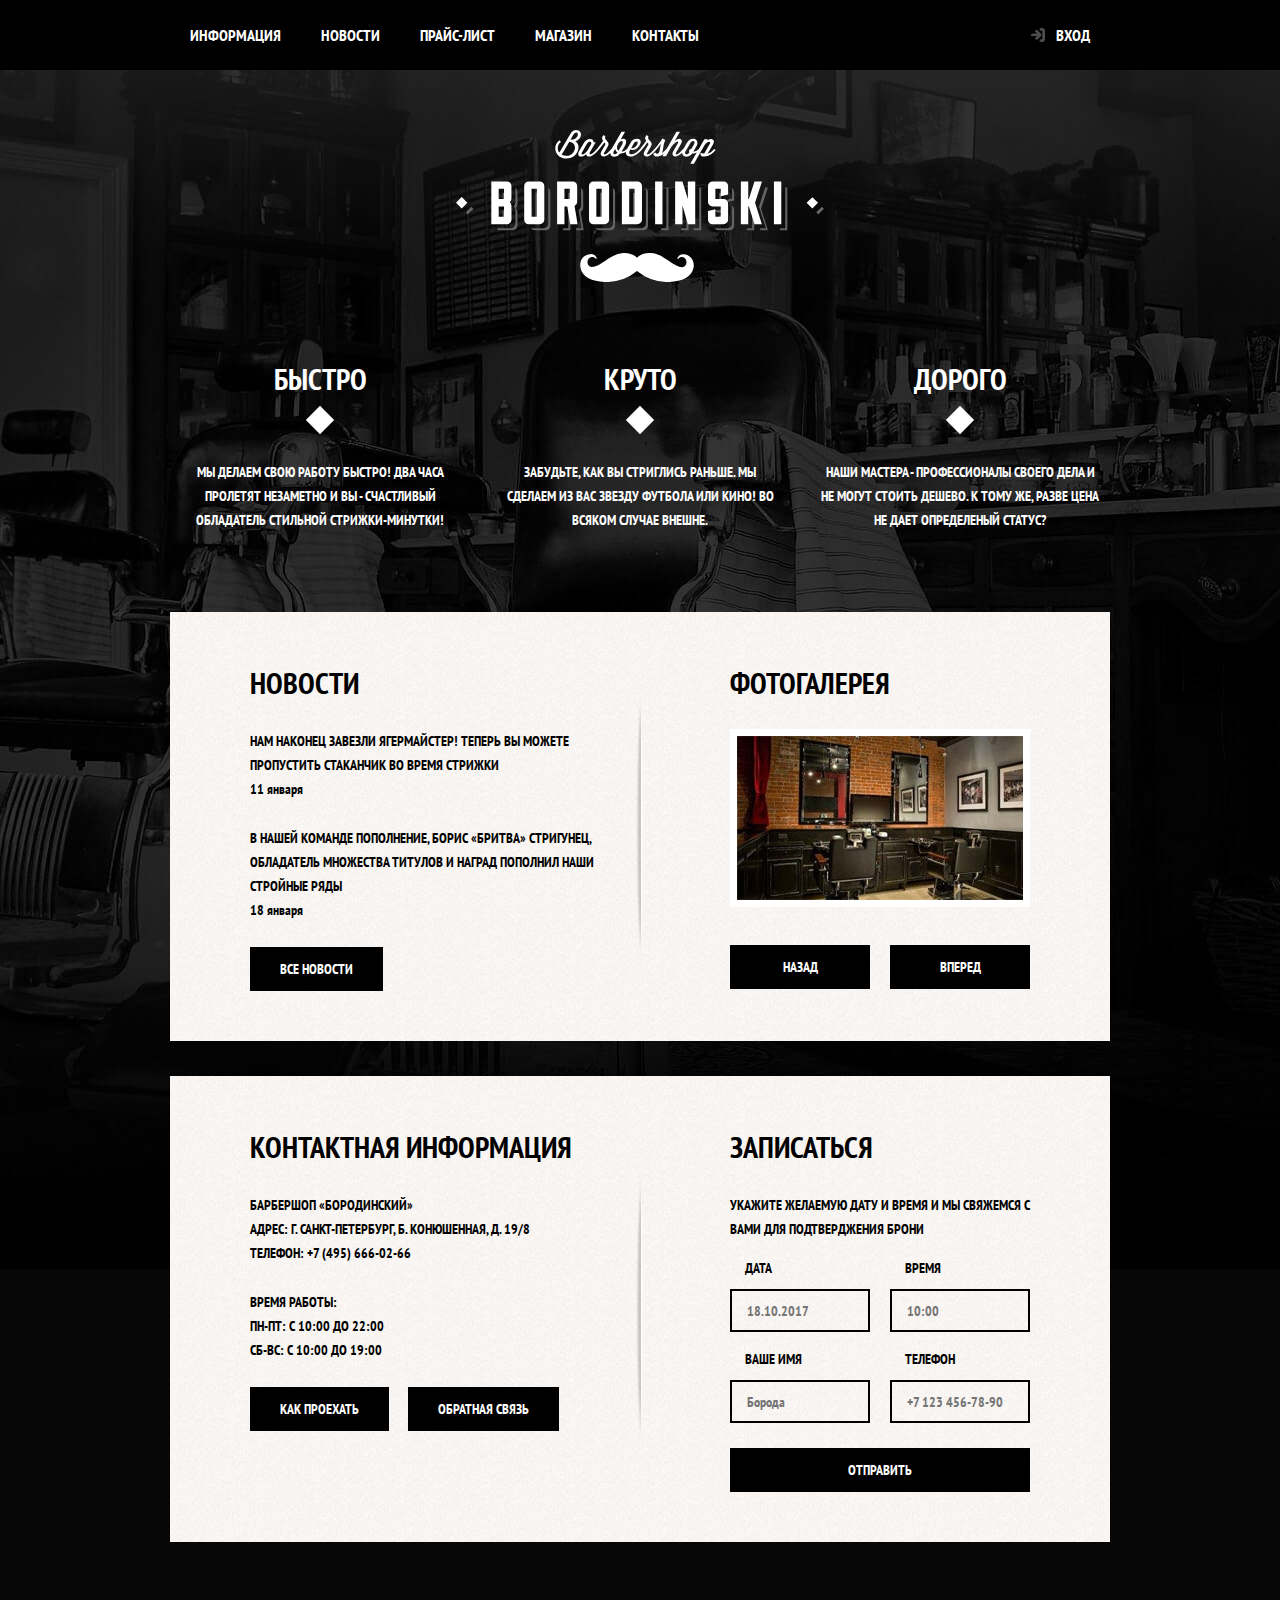
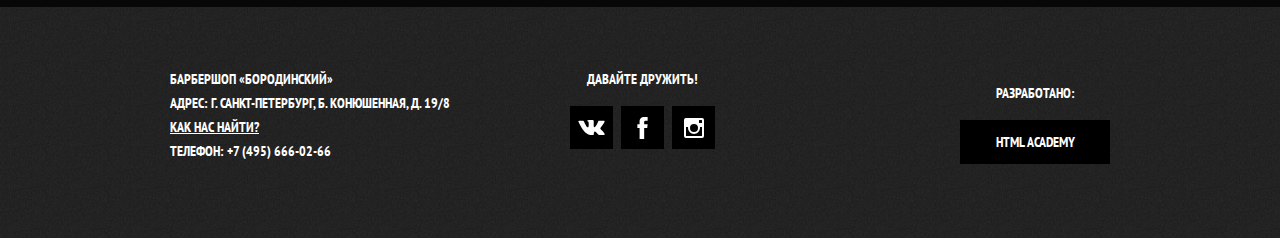
<file: index.html>
<!DOCTYPE html>
<html lang="en">
<head>
	<meta charset="UTF-8">
	<title>Барбершоп &#171;Бородинский&#187;</title>
	<link href="https://fonts.googleapis.com/css?family=PT+Sans+Narrow:400,700&amp;subset=cyrillic" rel="stylesheet">
	<link href="css/normalize.css" rel="stylesheet">
	<link href="css/style.css" rel="stylesheet">
</head>
<body>
	<header class = "main-header">
		<nav class="main-navigation">
			<a class="main-header-logo">
				<img src="img/index-logo.svg" width = "368" height = "153" alt="Логотип барбершопа &#171;Бородинский&#187;">
			</a>
			<div class="main-navigation-wrapper">
				<div class="container">
					<ul class="site-navigation">
						<li><a href="info.html">Информация</a></li>
						<li><a href="news.html">Новости</a></li>
						<li><a href="price.html">Прайс-лист</a></li>
						<li><a href="catalog.html">Магазин</a></li>
						<li><a href="contacts.html">Контакты</a></li>
					</ul>
					<ul class="user-navigation">
						<li><a class = "login-link" href="login.html">Вход</a></li>
					</ul>
				</div>
			</div>
		</nav>
	</header>

	<main class="container">
		<h1 class="visually-hidden">Барбершоп &#171;Бородинский&#187;</h1>

		<section class="features">
			<h2 class="visually-hidden">Преимущества</h2>
			<ul class="features-list">
				<li class="feature-item">
					<h3>Быстро</h3>
					<p>Мы делаем свою работу быстро! Два часа пролетят незаметно и вы - счастливый обладатель стильной стрижки-минутки!</p>
				</li>
				<li class="feature-item">
					<h3>Круто</h3>
					<p>Забудьте, как вы стриглись раньше. Мы сделаем из вас звезду футбола или кино! Во всяком случае внешне. </p>
				</li>
				<li class="feature-item">
					<h3>Дорого</h3>
					<p>Наши мастера - профессионалы своего дела и не могут стоить дешево. К тому же, разве цена не дает определеный статус? </p>
				</li>
			</ul>
		</section>

		<div class="index-columns">
			<section class = "news">
				<h2>Новости</h2>
				<ul class = "news-list">
					<li class = "news-item">
						<p>Нам наконец завезли ягермайстер! теперь вы можете пропустить стаканчик во время стрижки</p>
						<time datetime="2016-01-11">11 января</time>
					</li>
					<li class = "news-item">
						<p>В нашей команде пополнение, Борис &#171;Бритва&#187; Стригунец, обладатель множества титулов и наград пополнил наши стройные ряды</p>
						<time datetime="2016-01-18">18 января</time>
					</li>
				</ul>
				<a class = "button" href="news.html">Все новости</a>			
			</section>
			
			<section class = "gallery">
				<h2>Фотогалерея</h2>
				<div class="gallery-container">
					<figure class = "gallery-content">
						<a href="#"><img src="img/studio.jpg" width = "286" height = "164" alt="Интерьер"></a>
					</figure>
					<button class = "button gallery-button gallery-button-back" type = "button">Назад</button>
					<button class = "button gallery-button gallery-button-next" type = "button">Вперед</button>
				</div>
			</section>
		</div>

		<div class="index-columns">
			<section class = "contacts">
				<h2>Контактная информация</h2>
				<p>
					Барбершоп &#171;Бородинский&#187;<br>
					Адрес: г. Санкт-Петербург, Б. Конюшенная, д. 19/8<br>
					Телефон: +7 (495) 666-02-66
				</p>
				<p>
					Время работы:<br>
					пн-пт: с 10:00 до 22:00<br>
					сб-вс: с 10:00 до 19:00</p>
				<a class = "button contacts-button contacts-map" href="map.html">Как проехать</a>
				<a class = "button contacts-button" href="contacts.html">Обратная связь</a>
			</section>
			
			<section class = "appointment">
				<h2>Записаться</h2>
				<p class="appointment-info">Укажите желаемую дату и время и мы свяжемся с вами для подтверджения брони</p>
			
				<form class = "appointment-form" action="https://echo.htmlacademy.ru" method="post" name = "appointment-form">
					<p class = "appointment-item">
						<label for="date">Дата</label>
						<input type="text" name = "date" value = "" id = "date" placeholder="18.10.2017">
					</p>
			
					<p class = "appointment-item">
						<label for="time">Время</label>
						<input type="text" name = "time" value = "" id = "time" placeholder="10:00">
					</p>
			
					<p class = "appointment-item">
						<label for="name">Ваше имя</label>
						<input type="text" name = "name" value = "" id = "name" placeholder="Борода">
					</p>
			
					<p class = "appointment-item">
						<label for="phone">Телефон</label>
						<input type="tel" name = "phone" value = "" id = "phone" placeholder="+7 123 456-78-90">
					</p>
			
					<button class = "button" type = "submit">Отправить</button>
				</form>
			</section>
		</div>
	</main>

	<footer class = "main-footer">
		<div class="container">
			<p class = "footer-contacts">
					Барбершоп &#171;Бородинский&#187;<br>
					Адрес: г. Санкт-Петербург, Б. Конюшенная, д. 19/8<br>
					<a class = "contacts-map" href="map.html">Как нас найти?</a><br>
					Телефон: +7 (495) 666-02-66
			</p>
				
			<div class="footer-social">
				<b>Давайте дружить!</b>
				<ul>
					<li>
						<a class = "social-button" href="#">
							<span class="visually-hidden">Vkontakte</span>
							<svg xmlns="http://www.w3.org/2000/svg" width="27" height="15" viewBox="0 0 26.14 14.91"><path d="M26 13.47l-.09-.17a13.55 13.55 0 0 0-2.6-3q-.87-.83-1.1-1.12A1 1 0 0 1 22 8a10.27 10.27 0 0 1 1.22-1.78l.88-1.16q2.35-3.13 2-4L26 .94a.8.8 0 0 0-.4-.22 2.14 2.14 0 0 0-.87 0h-3.92a.51.51 0 0 0-.27 0h-.3a.6.6 0 0 0-.15.14.93.93 0 0 0-.14.24 22.22 22.22 0 0 1-1.46 3.06q-.5.84-.93 1.46a7 7 0 0 1-.71.91 4.94 4.94 0 0 1-.52.47q-.23.18-.35.15l-.23-.05a.9.9 0 0 1-.31-.33 1.49 1.49 0 0 1-.16-.53V1.6a3.14 3.14 0 0 0 0-.62 2.12 2.12 0 0 0-.14-.44.73.73 0 0 0-.28-.33 1.57 1.57 0 0 0-.46-.18A9 9 0 0 0 12.57 0a8.93 8.93 0 0 0-3.25.33 1.83 1.83 0 0 0-.52.41q-.25.3-.07.33a1.67 1.67 0 0 1 1.16.59l.08.16a2.6 2.6 0 0 1 .19.63 6.32 6.32 0 0 1 .12 1 10.59 10.59 0 0 1 0 1.7q-.07.71-.13 1.1a2.21 2.21 0 0 1-.18.64 2.69 2.69 0 0 1-.16.3l-.07.07a1 1 0 0 1-.37.07.86.86 0 0 1-.46-.19 3.27 3.27 0 0 1-.56-.52 7 7 0 0 1-.66-.93q-.37-.6-.76-1.42l-.22-.39q-.2-.38-.56-1.11t-.62-1.43A.9.9 0 0 0 5.2.9h-.07a.93.93 0 0 0-.22-.16A1.44 1.44 0 0 0 4.6.65L.87.68A1 1 0 0 0 .1.94L0 1a.44.44 0 0 0 0 .22 1.08 1.08 0 0 0 .08.37Q.9 3.53 1.86 5.31t1.66 2.87Q4.23 9.27 5 10.24t1 1.24l.37.41.34.33a8.06 8.06 0 0 0 1 .78 16.34 16.34 0 0 0 1.4.9 7.6 7.6 0 0 0 1.79.72 6.19 6.19 0 0 0 2 .22h1.57a1.08 1.08 0 0 0 .72-.3l.05-.07a.9.9 0 0 0 .1-.25 1.38 1.38 0 0 0 0-.37 4.48 4.48 0 0 1 .09-1.05 2.77 2.77 0 0 1 .23-.71 1.74 1.74 0 0 1 .29-.4 1.19 1.19 0 0 1 .23-.2h.11a.86.86 0 0 1 .77.21 4.52 4.52 0 0 1 .83.79q.39.47.93 1.05a6.41 6.41 0 0 0 1 .87l.27.16a3.31 3.31 0 0 0 .71.3 1.53 1.53 0 0 0 .76.07l3.48-.05a1.58 1.58 0 0 0 .8-.17.68.68 0 0 0 .34-.37 1.06 1.06 0 0 0 0-.46 1.71 1.71 0 0 0-.1-.36z" fill="#fff"/></svg>
						</a>
					</li>

					<li>
						<a class = "social-button" href="#">
							<span class="visually-hidden">Facebook</span>
							<svg xmlns="http://www.w3.org/2000/svg" width="19" height="22" viewBox="0 0 10.15 21.74"><path d="M3.34 1.12A4.77 4.77 0 0 1 6.53 0h3.61v3.81H7.81a1.07 1.07 0 0 0-1.09.83v2.55h3.42c-.08 1.23-.24 2.45-.41 3.67h-3v10.87H2.21V10.86H0V7.21h2.19V3.66a3.83 3.83 0 0 1 1.15-2.54z" fill="#fff"/></svg>
						</a>
					</li>

					<li>
						<a class = "social-button" href="#">
							<span class="visually-hidden">Instagram</span>
							<svg xmlns="http://www.w3.org/2000/svg" width="20" height="20"><path d="M18 0H2a2 2 0 0 0-2 2v16a2 2 0 0 0 2 2h16a2 2 0 0 0 2-2V2a2 2 0 0 0-2-2zm-8 6a4 4 0 1 1-4 4 4 4 0 0 1 4-4zM2.5 18a.47.47 0 0 1-.5-.5V9h2.1a3.4 3.4 0 0 0-.1 1 6 6 0 1 0 12 0 3.4 3.4 0 0 0-.1-1H18v8.5a.47.47 0 0 1-.5.5zM18 4.5a.47.47 0 0 1-.5.5h-2a.47.47 0 0 1-.5-.5v-2a.47.47 0 0 1 .5-.5h2a.47.47 0 0 1 .5.5z" fill="#fff"/></svg>
						</a>
					</li>
				</ul>
			</div>
			
			<p class = "footer-copyright">
				<b>Разработано:</b>
				<a class = "button" href="https://htmlacademy.ru">HTML Academy</a>
			</p>
		</div>
	</footer>

	<section class = "modal modal-login">
		<h2>Личный кабинет</h2>
		<p class = "modal-description">Введите пожалуйста свой логин и пароль</p>

		<form class = "login-form" action="https://htmlacademy.ru" method = "post" name = "login-form">
			<p>
				<label class = "visually-hidden" for="user-login">Логин</label>	
				<input class = "login-icon-user" type="text" id = "user-login" name = "login" placeholder="Логин">
			</p>

			<p>
				<label class = "visually-hidden" for="user-password">Пароль</label>
				<input class = "login-icon-password" type="password" id = "user-password" name = "password" placeholder="Пароль">
			</p>
			
			<p class = "login-help">
				<label class = "login-checkbox" for = "login-checkbox">
					<input class = "visually-hidden" type="checkbox" name = "remember" id = "login-checkbox">
					<span class = "checkbox-indicator"></span>
				Запомните меня</label>
				<a class = "restore" href="#">Я забыл пароль!</a>
			</p>

			<button class = "button" type = "submit">Войти</button>
			<button class = "modal-close" type = "button"><span class="visually-hidden">Закрыть</span></button>
		</form>
	</section>

	<section class = "modal modal-map">
		<h2 class = "visually-hidden">Как до нас добраться</h2>
		<p>
			<iframe src="https://www.google.com/maps/embed?pb=!1m18!1m12!1m3!1d1998.598942412389!2d30.320894615921418!3d59.93879686904807!2m3!1f0!2f0!3f0!3m2!1i1024!2i768!4f13.1!3m3!1m2!1s0x4696310fca5ba729%3A0xea9c53d4493c879f!2z0JHQvtC70YzRiNCw0Y8g0JrQvtC90Y7RiNC10L3QvdCw0Y8g0YPQuy4sIDE5LCDQodCw0L3QutGCLdCf0LXRgtC10YDQsdGD0YDQsywg0KDQvtGB0ZbRjywgMTkxMTg2!5e0!3m2!1suk!2sua!4v1524813965001" width="766" height="560" style="border:0" allowfullscreen></iframe>
			<img src="img/map.jpg" width = "766" height = "560" alt="Офис компании по адресу ул. Большая конюшенная 19/8, Санкт-Петербург">
		</p>
		<button class = "modal-close" type = "button"><span class="visually-hidden">Закрыть</span></button>
	</section>

	<script src="js/popup.js"></script>
	<script src="js/map.js"></script>
</body>
</html>
</file>
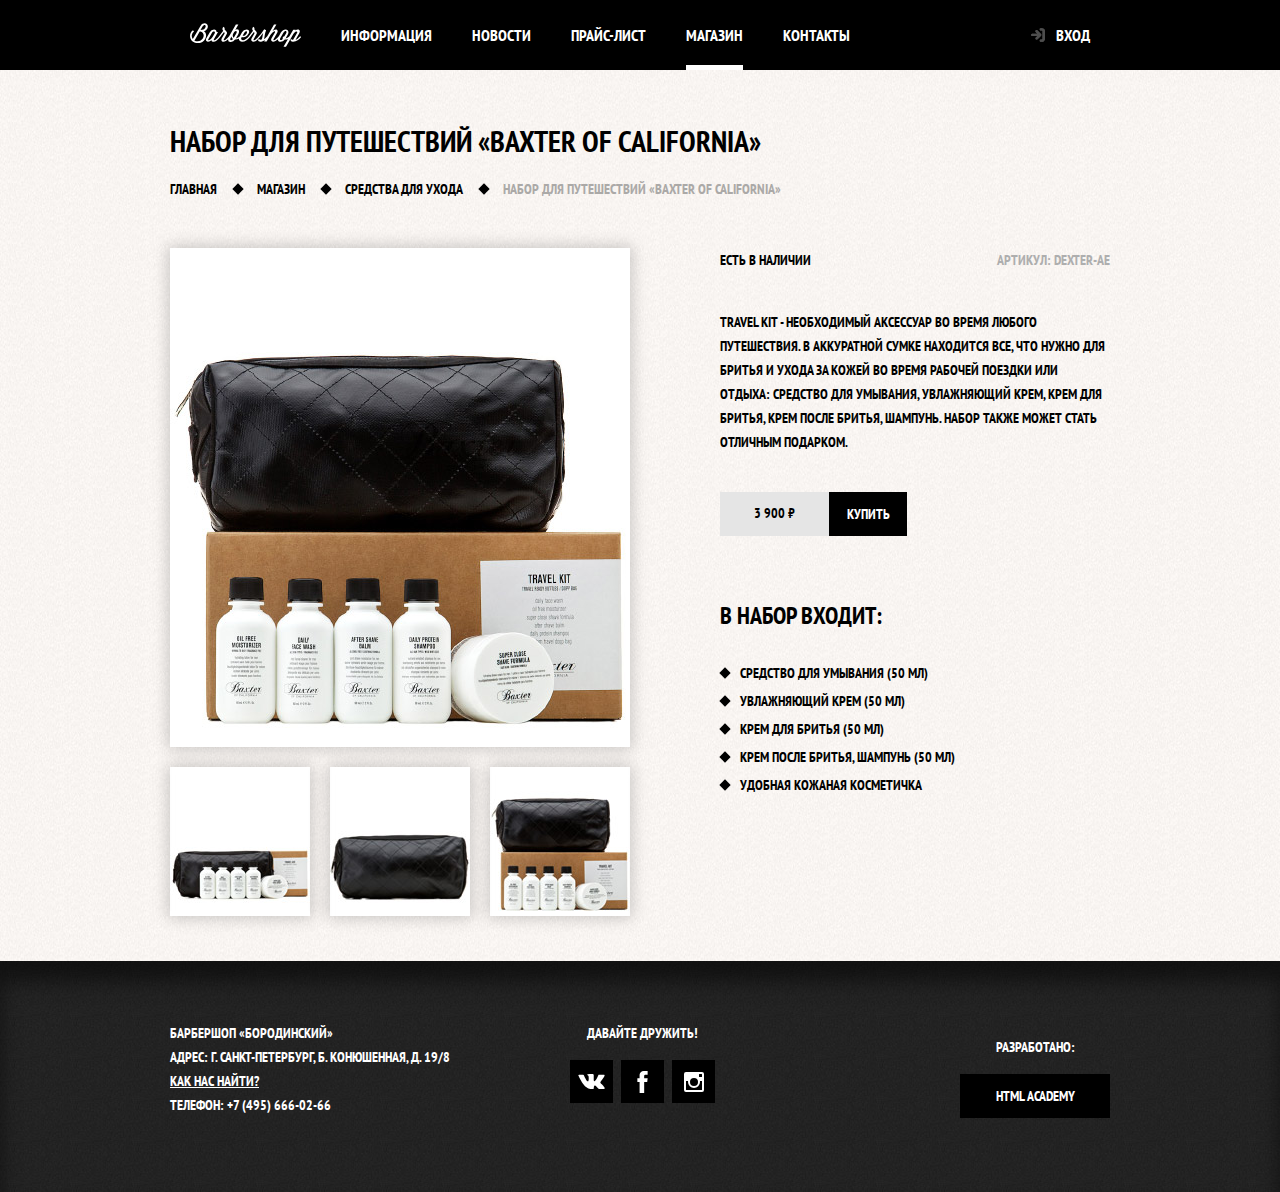
<file: catalog-item.html>
<!DOCTYPE html>
<html lang="en">
<head>
	<meta charset="UTF-8">
	<title>Набор для путешествий</title>
	<link href="https://fonts.googleapis.com/css?family=PT+Sans+Narrow:400,700&amp;subset=cyrillic" rel="stylesheet">
	<link rel="stylesheet" href="css/normalize.css">
	<link rel="stylesheet" href="css/style.css">
</head>
<body  class = "inner-page">
	<header class = "main-header">
		<nav class="main-navigation container">
			<a class="main-header-logo" href="index.html">
				<img src="img/logo.svg" width = "111" height = "24" alt="Логотип барбершопа &#171;Бородинский&#187;">
			</a>
			<ul class="site-navigation">
				<li><a href="info.html">Информация</a></li>
				<li><a href="news.html">Новости</a></li>
				<li><a href="price.html">Прайс-лист</a></li>
				<li class = "site-navigation-current"><a href="catalog.html">Магазин</a></li>
				<li><a href="contacts.html">Контакты</a></li>
			</ul>
			<ul class="user-navigation">
				<li><a class = "login-link" href="login.html">Вход</a>
				</li>
			</ul>
		</nav>
	</header>

	<main class = "container">
		<h1 class = "page-title">Набор для путешествий &#171;Baxter of California&#187;</h1>

		<ul class = "breadcrumbs">
			<li>
				<a href="index.html">Главная</a>
			</li>
			<li>
				<a href="catalog.html">Магазин</a>
			</li>
			<li>
				<a href="#">Средства для ухода</a>
			</li>
			<li class = "breadcrumbs-current">Набор для путешествий &#171;Baxter of California&#187;</li>
		</ul>

		<div class="catalog-columns">
			<section class = "product-photos">
				<h2 class = "visually-hidden">Фотогалерея набора для путешествий &#171;Baxter of California&#187;</h2>
					<p class = "product-photo-full">
						<img src="img/g-i-1.jpg" width = "460" height = "499" alt="Фото всего набора &#171;Baxter of California&#187;">
					</p>
			
				<ul class = "product-photo-preview">
					<li><img src="img/g-i-2.jpg" width = "140" height = "149" alt="Фото в анфас набор для путешествий &#171;Baxter of California&#187;"></li>
					<li><img src="img/g-i-3.jpg" width = "140" height = "149" alt="Фото в профиль набор для путешествий &#171;Baxter of California&#187;"></li>
					<li><img src="img/g-i-4.jpg" width = "140" height = "149" alt="Фото отдельной части набор для путешествий &#171;Baxter of California&#187;"></li>
				</ul>
			</section>
			
			<section class = "product-info">
				<h2 class = "visually-hidden">Описание продукта</h2>
				<div class="article-columns">
					<p class = "availability">Есть в наличии</p>
					<p class = "product-article">Артикул: Dexter-AE</p>
				</div>
				<p>Travel Kit - необходимый аксессуар во время любого путешествия. В аккуратной сумке находится все, что нужно для бритья и ухода за кожей во время рабочей поездки или отдыха: средство для умывания, увлажняющий крем, крем для бритья, крем после бритья, шампунь. Набор также может стать отличным подарком.</p>
				<p class = "catalog-item-price">
					<b>3 900 &#8381;</b>
					<a class = "button" href="basket.html">Купить</a>
				</p>
			
				<h3>В набор входит:</h3>
				<ul class = "product-info-list">
					<li class = "product-info-item">Средство для умывания (50 мл)</li>
					<li class = "product-info-item">Увлажняющий крем (50 мл)</li>
					<li class = "product-info-item">Крем для бритья (50 мл)</li>
					<li class = "product-info-item">Крем после бритья, шампунь (50 мл)</li>
					<li class = "product-info-item">Удобная кожаная косметичка</li>
				</ul>
			</section>
		</div>
	</main>

	<footer class = "main-footer">
		<div class="container">
			<p class = "footer-contacts">
					Барбершоп &#171;Бородинский&#187;<br>
					Адрес: г. Санкт-Петербург, Б. Конюшенная, д. 19/8<br>
					<a class = "contacts-map" href="map.html">Как нас найти?</a><br>
					Телефон: +7 (495) 666-02-66
			</p>
				
			<div class="footer-social">
				<b>Давайте дружить!</b>
				<ul>
					<li>
						<a class = "social-button" href="#">
							<span class="visually-hidden">Vkontakte</span>
							<svg xmlns="http://www.w3.org/2000/svg" width="27" height="15" viewBox="0 0 26.14 14.91"><path d="M26 13.47l-.09-.17a13.55 13.55 0 0 0-2.6-3q-.87-.83-1.1-1.12A1 1 0 0 1 22 8a10.27 10.27 0 0 1 1.22-1.78l.88-1.16q2.35-3.13 2-4L26 .94a.8.8 0 0 0-.4-.22 2.14 2.14 0 0 0-.87 0h-3.92a.51.51 0 0 0-.27 0h-.3a.6.6 0 0 0-.15.14.93.93 0 0 0-.14.24 22.22 22.22 0 0 1-1.46 3.06q-.5.84-.93 1.46a7 7 0 0 1-.71.91 4.94 4.94 0 0 1-.52.47q-.23.18-.35.15l-.23-.05a.9.9 0 0 1-.31-.33 1.49 1.49 0 0 1-.16-.53V1.6a3.14 3.14 0 0 0 0-.62 2.12 2.12 0 0 0-.14-.44.73.73 0 0 0-.28-.33 1.57 1.57 0 0 0-.46-.18A9 9 0 0 0 12.57 0a8.93 8.93 0 0 0-3.25.33 1.83 1.83 0 0 0-.52.41q-.25.3-.07.33a1.67 1.67 0 0 1 1.16.59l.08.16a2.6 2.6 0 0 1 .19.63 6.32 6.32 0 0 1 .12 1 10.59 10.59 0 0 1 0 1.7q-.07.71-.13 1.1a2.21 2.21 0 0 1-.18.64 2.69 2.69 0 0 1-.16.3l-.07.07a1 1 0 0 1-.37.07.86.86 0 0 1-.46-.19 3.27 3.27 0 0 1-.56-.52 7 7 0 0 1-.66-.93q-.37-.6-.76-1.42l-.22-.39q-.2-.38-.56-1.11t-.62-1.43A.9.9 0 0 0 5.2.9h-.07a.93.93 0 0 0-.22-.16A1.44 1.44 0 0 0 4.6.65L.87.68A1 1 0 0 0 .1.94L0 1a.44.44 0 0 0 0 .22 1.08 1.08 0 0 0 .08.37Q.9 3.53 1.86 5.31t1.66 2.87Q4.23 9.27 5 10.24t1 1.24l.37.41.34.33a8.06 8.06 0 0 0 1 .78 16.34 16.34 0 0 0 1.4.9 7.6 7.6 0 0 0 1.79.72 6.19 6.19 0 0 0 2 .22h1.57a1.08 1.08 0 0 0 .72-.3l.05-.07a.9.9 0 0 0 .1-.25 1.38 1.38 0 0 0 0-.37 4.48 4.48 0 0 1 .09-1.05 2.77 2.77 0 0 1 .23-.71 1.74 1.74 0 0 1 .29-.4 1.19 1.19 0 0 1 .23-.2h.11a.86.86 0 0 1 .77.21 4.52 4.52 0 0 1 .83.79q.39.47.93 1.05a6.41 6.41 0 0 0 1 .87l.27.16a3.31 3.31 0 0 0 .71.3 1.53 1.53 0 0 0 .76.07l3.48-.05a1.58 1.58 0 0 0 .8-.17.68.68 0 0 0 .34-.37 1.06 1.06 0 0 0 0-.46 1.71 1.71 0 0 0-.1-.36z" fill="#fff"/></svg>
						</a>
					</li>

					<li>
						<a class = "social-button" href="#">
							<span class="visually-hidden">Facebook</span>
							<svg xmlns="http://www.w3.org/2000/svg" width="19" height="22" viewBox="0 0 10.15 21.74"><path d="M3.34 1.12A4.77 4.77 0 0 1 6.53 0h3.61v3.81H7.81a1.07 1.07 0 0 0-1.09.83v2.55h3.42c-.08 1.23-.24 2.45-.41 3.67h-3v10.87H2.21V10.86H0V7.21h2.19V3.66a3.83 3.83 0 0 1 1.15-2.54z" fill="#fff"/></svg>
						</a>
					</li>

					<li>
						<a class = "social-button" href="#">
							<span class="visually-hidden">Instagram</span>
							<svg xmlns="http://www.w3.org/2000/svg" width="20" height="20"><path d="M18 0H2a2 2 0 0 0-2 2v16a2 2 0 0 0 2 2h16a2 2 0 0 0 2-2V2a2 2 0 0 0-2-2zm-8 6a4 4 0 1 1-4 4 4 4 0 0 1 4-4zM2.5 18a.47.47 0 0 1-.5-.5V9h2.1a3.4 3.4 0 0 0-.1 1 6 6 0 1 0 12 0 3.4 3.4 0 0 0-.1-1H18v8.5a.47.47 0 0 1-.5.5zM18 4.5a.47.47 0 0 1-.5.5h-2a.47.47 0 0 1-.5-.5v-2a.47.47 0 0 1 .5-.5h2a.47.47 0 0 1 .5.5z" fill="#fff"/></svg>
						</a>
					</li>
				</ul>
			</div>
			
			<p class = "footer-copyright">
				<b>Разработано:</b>
				<a class = "button" href="https://htmlacademy.ru">HTML Academy</a>
			</p>
		</div>
	</footer>

	<section class = "modal modal-login">
		<h2>Личный кабинет</h2>
		<p class = "modal-description">Введите пожалуйста свой логин и пароль</p>

		<form class = "login-form" action="https://htmlacademy.ru" method = "post" name = "login-form">
			<p>
				<label class = "visually-hidden" for="user-login">Логин</label>	
				<input class = "login-icon-user" type="text" id = "user-login" name = "login" placeholder="Логин">
			</p>

			<p>
				<label class = "visually-hidden" for="user-password">Пароль</label>
				<input class = "login-icon-password" type="password" id = "user-password" name = "password" placeholder="Пароль">
			</p>
			
			<p class = "login-help">
				<label class = "login-checkbox" for = "login-checkbox">
					<input class = "visually-hidden" type="checkbox" name = "remember" id = "login-checkbox">
					<span class = "checkbox-indicator"></span>
				Запомните меня</label>
				<a class = "restore" href="#">Я забыл пароль!</a>
			</p>

			<button class = "button" type = "submit">Войти</button>
			<button class = "modal-close" type = "button"><span class="visually-hidden">Закрыть</span></button>
		</form>
	</section>

	<section class = "modal modal-map">
		<h2 class = "visually-hidden">Как до нас добраться</h2>
		<p>
			<iframe src="https://www.google.com/maps/embed?pb=!1m18!1m12!1m3!1d1998.598942412389!2d30.320894615921418!3d59.93879686904807!2m3!1f0!2f0!3f0!3m2!1i1024!2i768!4f13.1!3m3!1m2!1s0x4696310fca5ba729%3A0xea9c53d4493c879f!2z0JHQvtC70YzRiNCw0Y8g0JrQvtC90Y7RiNC10L3QvdCw0Y8g0YPQuy4sIDE5LCDQodCw0L3QutGCLdCf0LXRgtC10YDQsdGD0YDQsywg0KDQvtGB0ZbRjywgMTkxMTg2!5e0!3m2!1suk!2sua!4v1524813965001" width="766" height="560" style="border:0" allowfullscreen></iframe>
			<img src="img/map.jpg" width = "766" height = "560" alt="Офис компании по адресу ул. Большая конюшенная 19/8, Санкт-Петербург">
		</p>
		<button class = "modal-close" type = "button"><span class="visually-hidden">Закрыть</span></button>
	</section>

	<script src="js/popup.js"></script>
	<script src="js/map.js"></script>
</body>
</html>
</file>
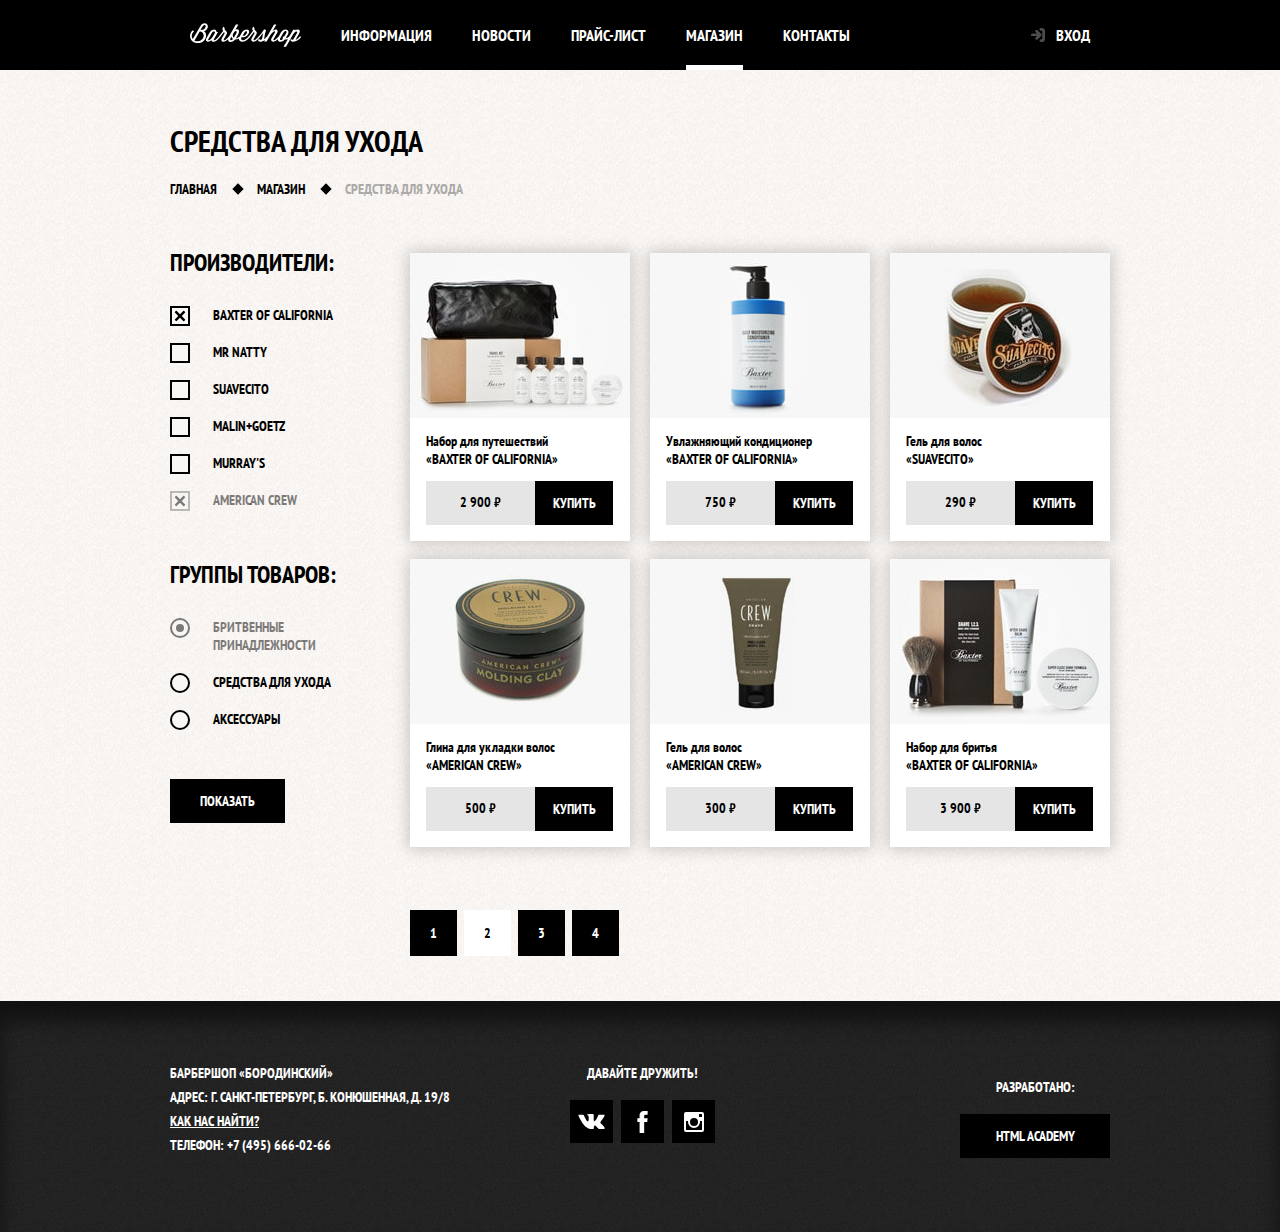
<file: catalog.html>
<!DOCTYPE html>
<html lang="en">
<head>
	<meta charset="UTF-8">
	<title>Каталог средств</title>
	<link href="https://fonts.googleapis.com/css?family=PT+Sans+Narrow:400,700&amp;subset=cyrillic" rel="stylesheet">
	<link rel="stylesheet" href="css/normalize.css">
	<link rel="stylesheet" href="css/style.css">
</head>
<body class = "inner-page">
	<header class = "main-header">
		<nav class="main-navigation container">
			<a class="main-header-logo" href="index.html">
				<img src="img/logo.svg" width = "111" height = "24" alt="Логотип барбершопа &#171;Бородинский&#187;">
			</a>
			<ul class="site-navigation">
				<li><a href="info.html">Информация</a></li>
				<li><a href="news.html">Новости</a></li>
				<li><a href="price.html">Прайс-лист</a></li>
				<li class = "site-navigation-current"><a href="catalog.html">Магазин</a></li>
				<li><a href="contacts.html">Контакты</a></li>
			</ul>
			<ul class="user-navigation">
				<li><a class = "login-link" href="login.html">Вход</a>
				</li>
			</ul>
		</nav>
	</header>

	<main class= "container">
		<div class="inner-page-container">
			<h1  class = "page-title">Средства для ухода</h1>
			<ul class = "breadcrumbs">
				<li>
					<a href="index.html">Главная</a>
				</li>
				<li>
					<a href="catalog.html">Магазин</a>
				</li>
				<li class = "breadcrumbs-current">Средства для ухода</li>
			</ul>
		</div>

		<div class="catalog-columns">
			<section class = "filters">
				<h2 class = "visually-hidden">Фильтер товаров</h2>
			
				<form class = "filter" action="https://echo.htmlacademy.ru" method="get" name = "filters-form">
					<fieldset class = "sorting-list">
						<legend class = "sorting-item-title">Производители:</legend>
						<ul>
							<li class = "filter-option">
								<input class = "visually-hidden filter-input filter-input-checkbox" id = "baxter-of-california" type="checkbox" name = "baxter-of-california" checked>
								<label for="baxter-of-california">Baxter of California</label>
							</li>
							<li class = "filter-option">
								<input class = "visually-hidden filter-input filter-input-checkbox" id = "mr-natty" type="checkbox" name = "mr-natty">
								<label for="mr-natty">Mr Natty</label>
							</li>
							<li class = "filter-option">
								<input class = "visually-hidden filter-input filter-input-checkbox" id = "suavecito" type="checkbox" name = "suavecito">
								<label for="suavecito">Suavecito</label>
							</li>
							<li class = "filter-option">
								<input class = "visually-hidden filter-input filter-input-checkbox" id = "malin-goetz" type="checkbox" name = "malin-goetz">
								<label for="malin-goetz">Malin+Goetz</label>
							</li>
							<li class = "filter-option">
								<input class = "visually-hidden filter-input filter-input-checkbox" id = "murrays" type="checkbox" name = "murrays">
								<label for="murrays">Murray's</label>
							</li>
							<li class = "filter-option">
								<input class = "visually-hidden filter-input filter-input-checkbox" id = "american-crew" type="checkbox" name = "american-crew" disabled checked>
								<label for="american-crew">American Crew</label>
							</li>
						</ul>
					</fieldset>
					<fieldset class = "sorting-list">
						<legend class = "sorting-item-title">Группы товаров:</legend>
						<ul>
							<li class = "filter-option">
								<input class = "visually-hidden filter-input filter-input-radio" id = "shaving" value = "shaving" type="radio" name = "product-group" disabled checked>
								<label for="shaving">Бритвенные принадлежности</label>
							</li>
							<li class = "filter-option">
								<input class = "visually-hidden filter-input filter-input-radio" id = "care-products" value = "care-products" type="radio" name = "product-group">
								<label for="care-products">Средства для ухода</label>
							</li>
							<li class = "filter-option">
								<input class = "visually-hidden filter-input filter-input-radio" id = "accessories" value = "accessories" type="radio" name = "product-group">
								<label for="accessories">Аксессуары</label>
							</li>
						</ul>
					</fieldset>
			
					<button class = "button filter-button" type = "submit">Показать</button>
				</form>
			</section>
			
			<section class = "catalog">
				<h2 class = "visually-hidden">Каталог товаров</h2>
				<ul class = "catalog-list">
					<li class="catalog-item">
						<h3>
							<a href="catalog-item.html">
								<span class="catalog-category">Набор для путешествий</span><br>
								<span class = "catalog-item-title">&#171;Baxter of California&#187;</span>
							</a>
						</h3>
						<p class = "catalog-item-img">
							<a href="catalog-item.html">
								<img src="img/foto_1.jpg" width = "220" height = "165" alt="Набор для путешествий &#171;Baxter of California&#187;">
							</a>
						</p>
						
						<p class = "catalog-item-price">
							<b>2 900 <img src="img/ruble.png" width = "7" height = "10" alt="РУБ."></b>
							<a class = "button" href="basket.html">Купить</a>
						</p>
					</li>
			
					<li class="catalog-item">
						<h3>
							<a href="catalog-item.html">
								<span class="catalog-category">Увлажняющий кондиционер</span><br>
								<span class = "catalog-item-title">&#171;Baxter of California&#187;</span>
							</a>
						</h3>
						<p class = "catalog-item-img">
							<a href="catalog-item.html">
								<img src="img/foto_2.jpg" width = "220" height = "165" alt="Увлажняющий кондиционер &#171;Baxter of California&#187;">
							</a>
						</p>
					
						<p class = "catalog-item-price">
							<b>750 <img src="img/ruble.png" width = "7" height = "10" alt="РУБ."></b>
							<a class = "button" href="basket.html">Купить</a>
						</p>
					</li>
			
					<li class="catalog-item">
						<h3>
							<a href="catalog-item.html">
								<span class="catalog-category">Гель для волос</span><br>
								<span class = "catalog-item-title">&#171;Suavecito&#187;</span>
							</a>
						</h3>
						<p class = "catalog-item-img">
							<a href="catalog-item.html">
								<img src="img/foto_3.jpg" width = "220" height = "165" alt="Гель для волос &#171;Suavecito&#187;">
							</a>
						</p>
						
						<p class = "catalog-item-price">
							<b>290 <img src="img/ruble.png" width = "7" height = "10" alt="РУБ."></b>
							<a class = "button" href="basket.html">Купить</a>
						</p>
					</li>
			
					<li class="catalog-item">
						<h3>
							<a href="catalog-item.html">
								<span class="catalog-category">Глина для укладки волос</span><br>
								<span class = "catalog-item-title">&#171;American Crew&#187;</span>
							</a>
						</h3>
						<p class = "catalog-item-img">
							<a href="catalog-item.html">
								<img src="img/foto_4.jpg" width = "220" height = "165" alt="Глина для укладки волос &#171;American Crew&#187;">
							</a>
						</p>
						
						<p class = "catalog-item-price">
							<b>500 <img src="img/ruble.png" width = "7" height = "10" alt="РУБ."></b>
							<a class = "button" href="basket.html">Купить</a>
						</p>
					</li>
			
					<li class="catalog-item">
						<h3>
							<a href="catalog-item.html">
								<span class="catalog-category">Гель для волос</span><br>
								<span class = "catalog-item-title">&#171;American Crew&#187;</span>
							</a>
						</h3>
						<p class = "catalog-item-img">
							<a href="catalog-item.html">
								<img src="img/foto_5.jpg" width = "220" height = "165" alt="Гель для волос &#171;American Crew&#187;">
							</a>
						</p>
						
						<p class = "catalog-item-price">
							<b>300 <img src="img/ruble.png" width = "7" height = "10" alt="РУБ."></b>
							<a class = "button" href="basket.html">Купить</a>
						</p>
					</li>
			
					<li class="catalog-item">
						<h3>
							<a href="catalog-item.html">
								<span class="catalog-category">Набор для бритья</span><br>

								<span class = "catalog-item-title">&#171;Baxter of California&#187;</span>
							</a>
						</h3>
						<p class = "catalog-item-img">
							<a href="catalog-item.html">
								<img src="img/foto_6.jpg" width = "220" height = "165" alt="Набор для бритья &#171;Baxter of California&#187;">
							</a>
						</p>
					
						<p class = "catalog-item-price">
							<b>3 900 <img src="img/ruble.png" width = "7" height = "10" alt="РУБ."></b>
							<a class = "button" href="basket.html">Купить</a>
						</p>
					</li>
				</ul>
			
				<ul class = "pagination-list">
					<li class = "pagination-item"><a href="#">1</a></li>
					<li class = "pagination-item pagination-item-current"><a>2</a></li>
					<li class = "pagination-item"><a href="#">3</a></li>
					<li class = "pagination-item"><a href="#">4</a></li>
				</ul>
			</section>
		</div>
	</main>

	<footer class = "main-footer">
		<div class="container">
			<p class = "footer-contacts">
					Барбершоп &#171;Бородинский&#187;<br>
					Адрес: г. Санкт-Петербург, Б. Конюшенная, д. 19/8<br>
					<a class = "contacts-map" href="map.html">Как нас найти?</a><br>
					Телефон: +7 (495) 666-02-66
			</p>
				
			<div class="footer-social">
				<b>Давайте дружить!</b>
				<ul>
					<li>
						<a class = "social-button" href="#">
							<span class="visually-hidden">Vkontakte</span>
							<svg xmlns="http://www.w3.org/2000/svg" width="27" height="15" viewBox="0 0 26.14 14.91"><path d="M26 13.47l-.09-.17a13.55 13.55 0 0 0-2.6-3q-.87-.83-1.1-1.12A1 1 0 0 1 22 8a10.27 10.27 0 0 1 1.22-1.78l.88-1.16q2.35-3.13 2-4L26 .94a.8.8 0 0 0-.4-.22 2.14 2.14 0 0 0-.87 0h-3.92a.51.51 0 0 0-.27 0h-.3a.6.6 0 0 0-.15.14.93.93 0 0 0-.14.24 22.22 22.22 0 0 1-1.46 3.06q-.5.84-.93 1.46a7 7 0 0 1-.71.91 4.94 4.94 0 0 1-.52.47q-.23.18-.35.15l-.23-.05a.9.9 0 0 1-.31-.33 1.49 1.49 0 0 1-.16-.53V1.6a3.14 3.14 0 0 0 0-.62 2.12 2.12 0 0 0-.14-.44.73.73 0 0 0-.28-.33 1.57 1.57 0 0 0-.46-.18A9 9 0 0 0 12.57 0a8.93 8.93 0 0 0-3.25.33 1.83 1.83 0 0 0-.52.41q-.25.3-.07.33a1.67 1.67 0 0 1 1.16.59l.08.16a2.6 2.6 0 0 1 .19.63 6.32 6.32 0 0 1 .12 1 10.59 10.59 0 0 1 0 1.7q-.07.71-.13 1.1a2.21 2.21 0 0 1-.18.64 2.69 2.69 0 0 1-.16.3l-.07.07a1 1 0 0 1-.37.07.86.86 0 0 1-.46-.19 3.27 3.27 0 0 1-.56-.52 7 7 0 0 1-.66-.93q-.37-.6-.76-1.42l-.22-.39q-.2-.38-.56-1.11t-.62-1.43A.9.9 0 0 0 5.2.9h-.07a.93.93 0 0 0-.22-.16A1.44 1.44 0 0 0 4.6.65L.87.68A1 1 0 0 0 .1.94L0 1a.44.44 0 0 0 0 .22 1.08 1.08 0 0 0 .08.37Q.9 3.53 1.86 5.31t1.66 2.87Q4.23 9.27 5 10.24t1 1.24l.37.41.34.33a8.06 8.06 0 0 0 1 .78 16.34 16.34 0 0 0 1.4.9 7.6 7.6 0 0 0 1.79.72 6.19 6.19 0 0 0 2 .22h1.57a1.08 1.08 0 0 0 .72-.3l.05-.07a.9.9 0 0 0 .1-.25 1.38 1.38 0 0 0 0-.37 4.48 4.48 0 0 1 .09-1.05 2.77 2.77 0 0 1 .23-.71 1.74 1.74 0 0 1 .29-.4 1.19 1.19 0 0 1 .23-.2h.11a.86.86 0 0 1 .77.21 4.52 4.52 0 0 1 .83.79q.39.47.93 1.05a6.41 6.41 0 0 0 1 .87l.27.16a3.31 3.31 0 0 0 .71.3 1.53 1.53 0 0 0 .76.07l3.48-.05a1.58 1.58 0 0 0 .8-.17.68.68 0 0 0 .34-.37 1.06 1.06 0 0 0 0-.46 1.71 1.71 0 0 0-.1-.36z" fill="#fff"/></svg>
						</a>
					</li>

					<li>
						<a class = "social-button" href="#">
							<span class="visually-hidden">Facebook</span>
							<svg xmlns="http://www.w3.org/2000/svg" width="19" height="22" viewBox="0 0 10.15 21.74"><path d="M3.34 1.12A4.77 4.77 0 0 1 6.53 0h3.61v3.81H7.81a1.07 1.07 0 0 0-1.09.83v2.55h3.42c-.08 1.23-.24 2.45-.41 3.67h-3v10.87H2.21V10.86H0V7.21h2.19V3.66a3.83 3.83 0 0 1 1.15-2.54z" fill="#fff"/></svg>
						</a>
					</li>

					<li>
						<a class = "social-button" href="#">
							<span class="visually-hidden">Instagram</span>
							<svg xmlns="http://www.w3.org/2000/svg" width="20" height="20"><path d="M18 0H2a2 2 0 0 0-2 2v16a2 2 0 0 0 2 2h16a2 2 0 0 0 2-2V2a2 2 0 0 0-2-2zm-8 6a4 4 0 1 1-4 4 4 4 0 0 1 4-4zM2.5 18a.47.47 0 0 1-.5-.5V9h2.1a3.4 3.4 0 0 0-.1 1 6 6 0 1 0 12 0 3.4 3.4 0 0 0-.1-1H18v8.5a.47.47 0 0 1-.5.5zM18 4.5a.47.47 0 0 1-.5.5h-2a.47.47 0 0 1-.5-.5v-2a.47.47 0 0 1 .5-.5h2a.47.47 0 0 1 .5.5z" fill="#fff"/></svg>
						</a>
					</li>
				</ul>
			</div>
			
			<p class = "footer-copyright">
				<b>Разработано:</b>
				<a class = "button" href="https://htmlacademy.ru">HTML Academy</a>
			</p>
		</div>
	</footer>

	<section class = "modal modal-login">
		<h2>Личный кабинет</h2>
		<p class = "modal-description">Введите пожалуйста свой логин и пароль</p>

		<form class = "login-form" action="https://htmlacademy.ru" method = "post" name = "login-form">
			<p>
				<label class = "visually-hidden" for="user-login">Логин</label>	
				<input class = "login-icon-user" type="text" id = "user-login" name = "login" placeholder="Логин">
			</p>

			<p>
				<label class = "visually-hidden" for="user-password">Пароль</label>
				<input class = "login-icon-password" type="password" id = "user-password" name = "password" placeholder="Пароль">
			</p>
			
			<p class = "login-help">
				<label class = "login-checkbox" for = "login-checkbox">
					<input class = "visually-hidden" type="checkbox" name = "remember" id = "login-checkbox">
					<span class = "checkbox-indicator"></span>
				Запомните меня</label>
				<a class = "restore" href="#">Я забыл пароль!</a>
			</p>

			<button class = "button" type = "submit">Войти</button>
			<button class = "modal-close" type = "button"><span class="visually-hidden">Закрыть</span></button>
		</form>
	</section>

	<section class = "modal modal-map">
		<h2 class = "visually-hidden">Как до нас добраться</h2>
		<p>
			<iframe src="https://www.google.com/maps/embed?pb=!1m18!1m12!1m3!1d1998.598942412389!2d30.320894615921418!3d59.93879686904807!2m3!1f0!2f0!3f0!3m2!1i1024!2i768!4f13.1!3m3!1m2!1s0x4696310fca5ba729%3A0xea9c53d4493c879f!2z0JHQvtC70YzRiNCw0Y8g0JrQvtC90Y7RiNC10L3QvdCw0Y8g0YPQuy4sIDE5LCDQodCw0L3QutGCLdCf0LXRgtC10YDQsdGD0YDQsywg0KDQvtGB0ZbRjywgMTkxMTg2!5e0!3m2!1suk!2sua!4v1524813965001" width="766" height="560" style="border:0" allowfullscreen></iframe>
			<img src="img/map.jpg" width = "766" height = "560" alt="Офис компании по адресу ул. Большая конюшенная 19/8, Санкт-Петербург">
		</p>
		<button class = "modal-close" type = "button"><span class="visually-hidden">Закрыть</span></button>
	</section>

	<script src="js/popup.js"></script>
	<script src="js/map.js"></script>
</body>
</html>
</file>
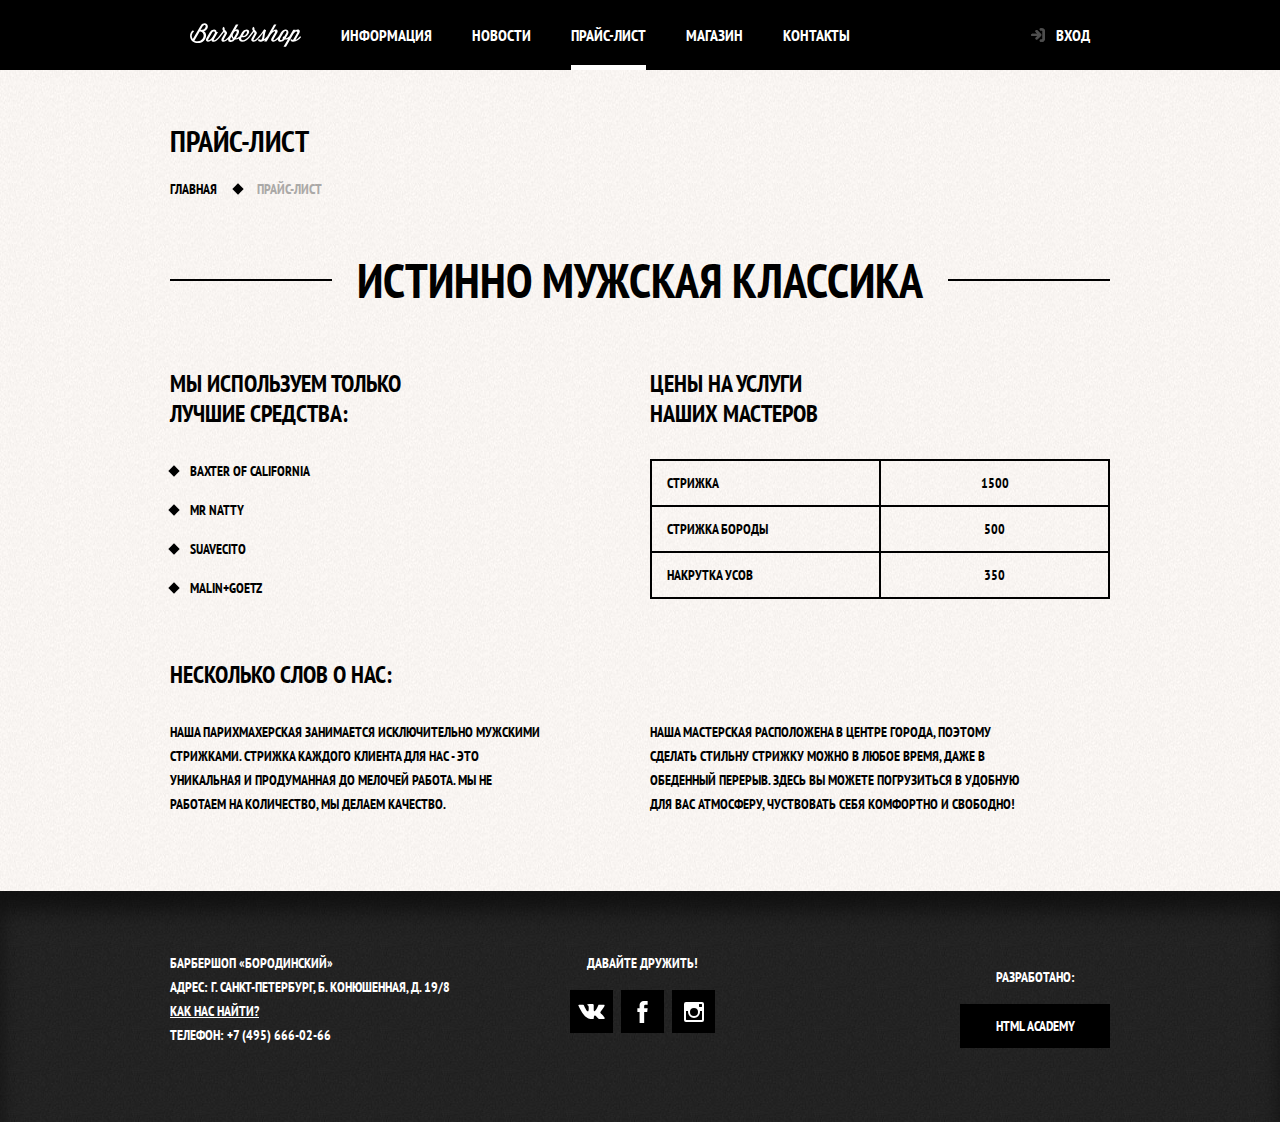
<file: price.html>
<!DOCTYPE html>
<html lang="en">
<head>
	<meta charset="UTF-8">
	<title>Набор для путешествий</title>
	<link href="https://fonts.googleapis.com/css?family=PT+Sans+Narrow:400,700&amp;subset=cyrillic" rel="stylesheet">
	<link rel="stylesheet" href="css/normalize.css">
	<link rel="stylesheet" href="css/style.css">
</head>
<body  class = "inner-page">
	<header class = "main-header">
		<nav class="main-navigation container">
			<a class="main-header-logo" href="index.html">
				<img src="img/logo.svg" width = "111" height = "24" alt="Логотип барбершопа &#171;Бородинский&#187;">
			</a>
			<ul class="site-navigation">
				<li><a href="info.html">Информация</a></li>
				<li><a href="news.html">Новости</a></li>
				<li class = "site-navigation-current"><a>Прайс-лист</a></li>
				<li><a href="catalog.html">Магазин</a></li>
				<li><a href="contacts.html">Контакты</a></li>
			</ul>
			<ul class="user-navigation">
				<li><a class = "login-link" href="login.html">Вход</a>
				</li>
			</ul>
		</nav>
	</header>

	<main class = "container">
		<div class="inner-page-container">
			<h1 class = "page-title">Прайс-лист</h1>
			
			<ul class = "breadcrumbs">
				<li>
					<a href="index.html">Главная</a>
				</li>
				<li class = "breadcrumbs-current">Прайс-лист</li>
			</ul>
		</div>

		<section class = "inner-content">
			<h2 class = "big-heading">Истинно мужская классика</h2>
			
			<div class="inner-columns">
				<div class="inner-column-left">
					<h2>Мы используем только<br> лучшие средства:</h2>
					
					<ul class = "custom-list-1">
						<li>Baxter of California</li>
						<li>Mr Natty</li>
						<li>Suavecito</li>
						<li>Malin+Goetz</li>
					</ul>
				</div>
				
				<div class="inner-column-right">
					<h2>Цены на услуги<br> наших мастеров</h2>
					<table class = "custom-table-1">
						<tr>
							<td>Стрижка</td>
							<td>1500</td>
						</tr>
						<tr>
							<td>Стрижка бороды</td>
							<td>500</td>
						</tr>
						<tr>
							<td>Накрутка усов</td>
							<td>350</td>
						</tr>
					</table>
				</div>
			</div>

			<div class="inner-columns">
				<h2>Несколько слов о нас:</h2>
				<div class="inner-column-left">		
					<p class = "short-text">Наша парихмахерская занимается исключительно мужскими стрижками. Стрижка каждого клиента для нас - это уникальная и продуманная до мелочей работа. Мы не работаем на количество, мы делаем качество.</p>
				</div>
				<div class="inner-column-right">
					<p class = "short-text">Наша мастерская расположена в центре города, поэтому сделать стильну стрижку можно в любое время, даже в обеденный перерыв. Здесь вы можете погрузиться в удобную для вас атмосферу, чуствовать себя комфортно и свободно!</p>
				</div>
			</div>
		</section>

	</main>

	<footer class = "main-footer">
		<div class="container">
			<p class = "footer-contacts">
					Барбершоп &#171;Бородинский&#187;<br>
					Адрес: г. Санкт-Петербург, Б. Конюшенная, д. 19/8<br>
					<a class = "contacts-map" href="map.html">Как нас найти?</a><br>
					Телефон: +7 (495) 666-02-66
			</p>
				
			<div class="footer-social">
				<b>Давайте дружить!</b>
				<ul>
					<li>
						<a class = "social-button" href="#">
							<span class="visually-hidden">Vkontakte</span>
							<svg xmlns="http://www.w3.org/2000/svg" width="27" height="15" viewBox="0 0 26.14 14.91"><path d="M26 13.47l-.09-.17a13.55 13.55 0 0 0-2.6-3q-.87-.83-1.1-1.12A1 1 0 0 1 22 8a10.27 10.27 0 0 1 1.22-1.78l.88-1.16q2.35-3.13 2-4L26 .94a.8.8 0 0 0-.4-.22 2.14 2.14 0 0 0-.87 0h-3.92a.51.51 0 0 0-.27 0h-.3a.6.6 0 0 0-.15.14.93.93 0 0 0-.14.24 22.22 22.22 0 0 1-1.46 3.06q-.5.84-.93 1.46a7 7 0 0 1-.71.91 4.94 4.94 0 0 1-.52.47q-.23.18-.35.15l-.23-.05a.9.9 0 0 1-.31-.33 1.49 1.49 0 0 1-.16-.53V1.6a3.14 3.14 0 0 0 0-.62 2.12 2.12 0 0 0-.14-.44.73.73 0 0 0-.28-.33 1.57 1.57 0 0 0-.46-.18A9 9 0 0 0 12.57 0a8.93 8.93 0 0 0-3.25.33 1.83 1.83 0 0 0-.52.41q-.25.3-.07.33a1.67 1.67 0 0 1 1.16.59l.08.16a2.6 2.6 0 0 1 .19.63 6.32 6.32 0 0 1 .12 1 10.59 10.59 0 0 1 0 1.7q-.07.71-.13 1.1a2.21 2.21 0 0 1-.18.64 2.69 2.69 0 0 1-.16.3l-.07.07a1 1 0 0 1-.37.07.86.86 0 0 1-.46-.19 3.27 3.27 0 0 1-.56-.52 7 7 0 0 1-.66-.93q-.37-.6-.76-1.42l-.22-.39q-.2-.38-.56-1.11t-.62-1.43A.9.9 0 0 0 5.2.9h-.07a.93.93 0 0 0-.22-.16A1.44 1.44 0 0 0 4.6.65L.87.68A1 1 0 0 0 .1.94L0 1a.44.44 0 0 0 0 .22 1.08 1.08 0 0 0 .08.37Q.9 3.53 1.86 5.31t1.66 2.87Q4.23 9.27 5 10.24t1 1.24l.37.41.34.33a8.06 8.06 0 0 0 1 .78 16.34 16.34 0 0 0 1.4.9 7.6 7.6 0 0 0 1.79.72 6.19 6.19 0 0 0 2 .22h1.57a1.08 1.08 0 0 0 .72-.3l.05-.07a.9.9 0 0 0 .1-.25 1.38 1.38 0 0 0 0-.37 4.48 4.48 0 0 1 .09-1.05 2.77 2.77 0 0 1 .23-.71 1.74 1.74 0 0 1 .29-.4 1.19 1.19 0 0 1 .23-.2h.11a.86.86 0 0 1 .77.21 4.52 4.52 0 0 1 .83.79q.39.47.93 1.05a6.41 6.41 0 0 0 1 .87l.27.16a3.31 3.31 0 0 0 .71.3 1.53 1.53 0 0 0 .76.07l3.48-.05a1.58 1.58 0 0 0 .8-.17.68.68 0 0 0 .34-.37 1.06 1.06 0 0 0 0-.46 1.71 1.71 0 0 0-.1-.36z" fill="#fff"/></svg>
						</a>
					</li>

					<li>
						<a class = "social-button" href="#">
							<span class="visually-hidden">Facebook</span>
							<svg xmlns="http://www.w3.org/2000/svg" width="19" height="22" viewBox="0 0 10.15 21.74"><path d="M3.34 1.12A4.77 4.77 0 0 1 6.53 0h3.61v3.81H7.81a1.07 1.07 0 0 0-1.09.83v2.55h3.42c-.08 1.23-.24 2.45-.41 3.67h-3v10.87H2.21V10.86H0V7.21h2.19V3.66a3.83 3.83 0 0 1 1.15-2.54z" fill="#fff"/></svg>
						</a>
					</li>

					<li>
						<a class = "social-button" href="#">
							<span class="visually-hidden">Instagram</span>
							<svg xmlns="http://www.w3.org/2000/svg" width="20" height="20"><path d="M18 0H2a2 2 0 0 0-2 2v16a2 2 0 0 0 2 2h16a2 2 0 0 0 2-2V2a2 2 0 0 0-2-2zm-8 6a4 4 0 1 1-4 4 4 4 0 0 1 4-4zM2.5 18a.47.47 0 0 1-.5-.5V9h2.1a3.4 3.4 0 0 0-.1 1 6 6 0 1 0 12 0 3.4 3.4 0 0 0-.1-1H18v8.5a.47.47 0 0 1-.5.5zM18 4.5a.47.47 0 0 1-.5.5h-2a.47.47 0 0 1-.5-.5v-2a.47.47 0 0 1 .5-.5h2a.47.47 0 0 1 .5.5z" fill="#fff"/></svg>
						</a>
					</li>
				</ul>
			</div>
			
			<p class = "footer-copyright">
				<b>Разработано:</b>
				<a class = "button" href="https://htmlacademy.ru">HTML Academy</a>
			</p>
		</div>
	</footer>

	<section class = "modal modal-login">
		<h2>Личный кабинет</h2>
		<p class = "modal-description">Введите пожалуйста свой логин и пароль</p>

		<form class = "login-form" action="https://htmlacademy.ru" method = "post" name = "login-form">
			<p>
				<label class = "visually-hidden" for="user-login">Логин</label>	
				<input class = "login-icon-user" type="text" id = "user-login" name = "login" placeholder="Логин">
			</p>

			<p>
				<label class = "visually-hidden" for="user-password">Пароль</label>
				<input class = "login-icon-password" type="password" id = "user-password" name = "password" placeholder="Пароль">
			</p>
			
			<p class = "login-help">
				<label class = "login-checkbox" for = "login-checkbox">
					<input class = "visually-hidden" type="checkbox" name = "remember" id = "login-checkbox">
					<span class = "checkbox-indicator"></span>
				Запомните меня</label>
				<a class = "restore" href="#">Я забыл пароль!</a>
			</p>

			<button class = "button" type = "submit">Войти</button>
			<button class = "modal-close" type = "button"><span class="visually-hidden">Закрыть</span></button>
		</form>
	</section>

	<section class = "modal modal-map">
		<h2 class = "visually-hidden">Как до нас добраться</h2>
		<p>
			<iframe src="https://www.google.com/maps/embed?pb=!1m18!1m12!1m3!1d1998.598942412389!2d30.320894615921418!3d59.93879686904807!2m3!1f0!2f0!3f0!3m2!1i1024!2i768!4f13.1!3m3!1m2!1s0x4696310fca5ba729%3A0xea9c53d4493c879f!2z0JHQvtC70YzRiNCw0Y8g0JrQvtC90Y7RiNC10L3QvdCw0Y8g0YPQuy4sIDE5LCDQodCw0L3QutGCLdCf0LXRgtC10YDQsdGD0YDQsywg0KDQvtGB0ZbRjywgMTkxMTg2!5e0!3m2!1suk!2sua!4v1524813965001" width="766" height="560" style="border:0" allowfullscreen></iframe>
			<img src="img/map.jpg" width = "766" height = "560" alt="Офис компании по адресу ул. Большая конюшенная 19/8, Санкт-Петербург">
		</p>
		<button class = "modal-close" type = "button"><span class="visually-hidden">Закрыть</span></button>
	</section>

	<script src="js/popup.js"></script>
	<script src="js/map.js"></script>
</body>
</html>
</file>
<file: css/style.css>
body {
	min-width: 1122px;
	margin: 0;
	padding: 0;
	
	font-family: "PT Sans Narrow", Arial, sans-serif;
	font-size: 14px;
	line-height: 24px;
	font-weight: 700;
	color: #ffffff;
	text-transform: uppercase;

	background-color: #000000;
	background-image: url(../img/background.jpg);
	background-position: top center;
	background-repeat: no-repeat;
}

a {
	text-decoration: none;
}

img {
	width: 100%;
	height: auto;
}

.visually-hidden:not(:focus):not(:active),
input[type="checkbox"].visually-hidden,
input[type="radio"].visually-hidden {
	position: absolute;
	width: 1px;
	height: 1px;
	margin: -1px;
	border: 0;
	padding: 1px;

	white-space: nowrap;

	clip-path: inset(100%);
	clip: rect(0, 0, 0, 0);
	overflow: hidden;
}

.container {
	width: 940px;
	margin: 0 auto;
	padding: 0 10px;
}

.inner-page {
	color: #000000;

	background-color: #fbf8f5;
	background-image: url(../img/background-gray.jpg);
	background-position: 0 0;  
	background-repeat: repeat;
}

.button {
	display: inline-block;
	margin-right: 16px;
	padding: 10px 30px;
	font: inherit;

	color: #ffffff;
	text-align: center;
	vertical-align: middle;
	
	text-transform: uppercase;
	background-color: #000000;
	border: none;
}

.button:hover,
.button:focus,
.button:active {
	background-color: #663d15;
}

.button:disabled {
	cursor: default;
	opacity: 0.5;
	background-color: #000000;
}

.main-header{
	margin-bottom: 75px;
}

.main-navigation {
	display: flex;
	flex-direction: column;
	align-items: center;

	font-size: 16px;
	line-height: 20px;
	color: #ffffff;

	background-color: transparent;
}

.main-header-logo {
	order: 2;

	width: 368px;
	height: 153px;
}

.main-navigation-wrapper {
	width: 100%;
	margin-bottom: 60px;

	background-color: #000000;
}

.main-navigation-wrapper .container {
	display: flex;
	justify-content: space-between;
}

.site-navigation {
	display: flex;
	flex-wrap: wrap;
	width: 620px;
	margin: 0;
	padding: 0;

	list-style: none;
}

.user-navigation {
	display: flex;
	flex-wrap: wrap;
	max-width: 140px;
	margin: 0;
	padding: 0;
	list-style: none;
}

.site-navigation a,
.user-navigation a {
	display: block;
	padding: 25px 20px;

	color: #ffffff;
}

.site-navigation a:hover,
.site-navigation a:focus,
.user-navigation a:hover,
.user-navigation a:focus {
	background-color: #242424;
}

.user-navigation .login-link {
	position: relative;
	padding-left: 50px;
}

.login-link::before {
	content: "";
	
	position: absolute;
	top: 27px;
	left: 24px;
	width: 16px;
	height: 18px;

	background-image: url("../img/login-link.svg");
	background-repeat: no-repeat;
	background-position: 0 0;

	opacity: 0.3;
}

.login-link:hover::before,
.login-link:focus::before,
.login-link:active::before {
	opacity: 1;
}

.features {
	margin-bottom: 80px;
}

.features-list {
	display: flex;
	justify-content: space-between;
	flex-wrap: wrap;
	margin: 0;
	padding: 0;

	list-style: none;
}

.feature-item {
	width: 300px;
	text-align: center;
}

.feature-item h3 {
	position: relative;
	margin: 0;
	margin-bottom: 60px;
	font-size: 30px;
	line-height: 42px;
}

.feature-item h3::after {
	content: "";
	position: absolute;
	bottom: -30px;
	left: 50%;

	width: 20px;
	height: 20px;
	margin-left: -10px;
	background-color: #ffffff;
	transform: rotate(45deg);
}

.feature-item p {
	margin: 0 10px;
}

.index-columns {
	display: flex;
	justify-content: space-between;
	margin-bottom: 35px;
	padding: 50px 80px;
	color: #000000;

	background-color: #fbf8f5;
	background-image: url(../img/line.png),
										url(../img/background-gray.jpg);
	background-position: center, 0 0;
	background-repeat: no-repeat, repeat;
}

.index-columns h2 {
	margin: 0;
	margin-bottom: 25px;
	font-size: 30px;
	line-height: 42px;
}

.news {
	width: 380px;
}

.news-list {
	margin: 0;
	margin-bottom: 25px;
	padding: 0;
	list-style: none;
}

.news-item {
	margin-bottom: 25px; 
}

.news-item p {
	margin: 0;
}

.news-item time {
	text-transform: none;
}

.gallery {
	width: 300px;
}

.gallery-container {
	position: relative;
	height: 260px;
}

.gallery-content {
	height: 164px;
	margin: 0;
	background-color: #cccccc;
	border: 7px solid #ffffff;
}

.gallery-content img {
	width: 286px;
	height: 164px;
}

.gallery-button {
	box-sizing: border-box;
	position: absolute;
	bottom: 0;
	width: 140px;
	margin: 0;
}

.gallery-button-back {
	left: 0;
}

.gallery-button-next {
	right: 0;
}

.contacts {
	width: 380px;
}

.contacts p {
	margin: 0; 
	margin-bottom: 25px;
}

.appointment {
	width: 300px;
}

.appointment p {
	margin: 0;
	margin-bottom: 15px;
}

.appointment-form {
	display: flex;
	flex-wrap: wrap;
	justify-content: space-between;
}

.appointment-item {
	margin: 0;
	margin-bottom: 10px;
	width: 140px;
}

.appointment-item label {
	display: block;
	margin-bottom: 9px;
	margin-left: 15px;
}

.appointment-item input {
	box-sizing: border-box;
	width: 140px;
	padding: 8px 15px 7px 15px;

	font: inherit;

	background-color: transparent;
	border: 2px solid #000000;
}

.appointment-item input:focus {
	border: 2px solid #663d15;
	outline: none;
}

.appointment .button {
	width: 100%;
	margin-top: 10px; 
	margin-right: 0;
}

.main-footer {
	margin-top: 65px;
	padding: 60px 0;
	color: #ffffff;

	background-color: #202020;
	background-image: url(../img/bg-footer.jpg);
	background-position: 0 0;
	background-repeat: repeat;
}

.main-footer .container {
	display: flex;
}

.footer-contacts {
	width: 320px;
	margin: 0;
	margin-right: 80px;
}

.footer-contacts a {
	color: #ffffff;

	text-decoration: underline;
}

.footer-contacts a:hover,
.footer-contacts a:focus {
	text-decoration: none;
}

.footer-social {
	width: 145px;
	text-align: center;
}

.footer-social b {
	display: block;
	margin-bottom: 15px;
}

.footer-social ul {
	display: flex;
	flex-wrap: wrap;
	justify-content: space-between;
	margin: 0;
	padding: 0;
	list-style: none;
}

.social-button {
	display: flex;
	align-items: center;
	justify-content: center;
	width: 43px;
	height: 43px;
	color: #ffffff;
	background-color: #000000;
}

.social-button:hover,
.social-button:focus {
	background-color: #ffffff;
}

.social-button:hover path,
.social-button:focus path {
	fill: #000000;
}

.footer-copyright {
	width: 150px;
	margin-left: auto;
	margin-left: auto;

	text-align: center;
}

.footer-copyright b {
	display: block;
	margin-bottom: 15px;
}

.footer-copyright .button {
	display: block;        /*щоб не було пробілу після кнопки*/
	margin-right: 0;
}

.footer-copyright .button:hover,
.footer-copyright .button:focus {
	color: #000000;

	background-color: #ffffff;
}


/*Модальні вікна*/
.modal {
	position: fixed;

	color: #000000;

	display: none; 

	background-color: #fbf8f5;
	background-image: url(../img/background-gray.jpg);
	background-position: 0 0;
	background-repeat: repeat;
	box-shadow: 0 30px 50px rgba(0, 0, 0, 0.75);
}

@keyframes bounce {
	0% {transform: translateY(-2000px);}
	70% {transform: translateY(30px);}
	90% {transform: translateY(-10px);}
	100% {transform: translateY(0);}
}

.modal-show {
	display: block;
	animation-name: bounce;
	animation-duration: 0.6s;
}

@keyframes shake {
	0%, 100% {transform: translateX(0);}
	10%, 30%, 50%, 70%, 90% { transform: translateX(-10px);}
	20%, 40%, 60%, 80% { transform: translateX(10px);}
}

.modal-error {
	animation-name: shake;
	animation-duration: 0.6s;
}

.modal-login {
	top: 120px;
	left: 50%;

	width: 300px;
	margin-left: -230px;
	padding: 50px 80px;
}

.modal-close {
	position: absolute;
	top: 0;
	right: -34px;

	width: 22px;
	height: 22px;

	border: 0;
	cursor: pointer;
	
	background-color: transparent;
}

.modal-close::before,
.modal-close::after {
	content: "";

	position: absolute;
	top: 10px;
	left: 2px; 

	width: 19px;
	height: 3px;

	background-color: #d0d0d0;
}

.modal-close::before {
	transform: rotate(45deg);
}

.modal-close::after {
	transform: rotate(-45deg);
}

.modal-login h2 {
	margin: 0;
	margin-bottom: 20px;
	font-size: 30px;
	line-height: 42px;
}

.modal-description {
	margin: 0;
	margin-bottom: 10px;
	padding: 0;
}

.modal-login p {
	margin: 0;
	margin-bottom: 10px; 
	padding: 0;
}

.login-form input[type="text"],
.login-form input[type="password"] {
	box-sizing: border-box;
	width: 300px;
	padding: 10px 15px;
	padding-right: 40px;
	font: inherit;

	color: #000000;
	text-transform: uppercase;
	background-color: #fbf8f5;
	border: 2px solid #000000;
}

.login-icon-user {
	background-image: url(../img/user.svg);
	background-position: 270px center;
	background-repeat: no-repeat;
}

.login-icon-password {
	background-image: url(../img/password.svg );
	background-position: 270px center;
	background-repeat: no-repeat;
}

.login-form input:focus {
	border-color: #663d15;
	outline: none;
}

.login-checkbox:hover,
.login-checkbox:focus {
	color: #663d15;
}

.login-help {
	display: flex;
	flex-wrap: wrap;
	justify-content: space-between;

	margin: 15px 0 ;
}

.login-checkbox {
	position: relative;

	padding-left: 30px;

	cursor: pointer; 
}

.login-checkbox input[type="checkbox"] + .checkbox-indicator {
	position: absolute;
	top: 0;
	left: 0;

	width: 17px;
	height: 17px;

	border: 2px solid #000000;
}

.login-checkbox input[type="checkbox"]:focus + .checkbox-indicator {
	border-color: #663d15;
	outline: thin dotted;
	outline: 5px auto -webkit-focus-ring-color;
}

.login-checkbox input[type="checkbox"]:checked + .checkbox-indicator::before,
.login-checkbox input[type="checkbox"]:checked + .checkbox-indicator::after {
	content: "";

	position: absolute;
	top: 8px;
	left: 1px;

	width: 15px;
	height: 2px;

	background-color: #000000;
}

.login-checkbox input[type="checkbox"]:checked + .checkbox-indicator::before {
	transform: rotate(-45deg);
}

.login-checkbox input[type="checkbox"]:checked + .checkbox-indicator::after {
	transform: rotate(45deg);
}

.restore {
	color: #000000;

	text-decoration: underline;
} 

.restore:hover,
.restore:focus {
	text-decoration: none;
}

.login-form .button {
	width: 100%;
	margin-right: 0;
}

.modal-map {
	top: 50%;
	left: 50%;
	
	width: 766px;
	height: 561px;
	
	margin-top: -280px;
	margin-left: -390px;

	border: 7px solid #ffffff;
}

.modal-map p {
	margin: 0;
	padding: 0;
}

.modal-map img {
	position: absolute;
	top: 0;
	left: 0;

	z-index: 0;
}

.modal-map iframe {
	position: absolute;
	top: 0;
	left: 0;
	z-index: 100;
	border-width: 0;
}

/*CATALOG*/
.inner-page .main-header {
	margin-bottom: 50px;
	background-color: #000000;
}

.inner-page .main-navigation {
	align-items: flex-start;
	flex-direction: row;
}

.inner-page .main-header-logo {
	order: 0;
	width: 111px;
	height: 24px;
	padding: 23px 20px;
}

.inner-page .main-header-logo:hover,
.inner-page .main-header-logo:focus {
	background-color: #242424;
}

.site-navigation-current {
	position: relative;
}

.site-navigation-current a[href] {
	background-color: #000000;
}

.site-navigation-current a:not([href]) {
	background-color: #000000;
}

.site-navigation-current::after {
	content: "";

	position: absolute;
	right: 20px;
	bottom: 0;
	left: 20px;

	height: 5px;
	background-color: #ffffff;
}

.inner-page .user-navigation {
	margin-left: auto;
}

.page-title {
	margin: 0;
	margin-bottom: 15px;
	padding: 0;
	font-size: 30px;
	line-height: 42px;
}

.breadcrumbs {
	display: flex;
	margin: 0;
	margin-bottom: 47px;
	padding: 0;
	list-style: none;
}

.breadcrumbs a {
	position: relative;
	display: block;
	padding-right: 40px;
	color: #000000;
}

.breadcrumbs a:hover,
.breadcrumbs a:focus {
	text-decoration: underline;
	outline: none;
}

.breadcrumbs a::after {
	content: "";

	position: absolute;
	top: 50%;
	right: 15px;
	width: 8px;
	height: 8px;
	margin-top: -4px;

	background-color: #000000;
	transform: rotate(45deg);

}

.breadcrumbs-current {
	color: #aba9a7;
}

.catalog-columns {
	display: flex;
	justify-content: space-between;
}

.filters {
	width: 180px;
}

.sorting-list {
	margin: 0;
	margin-bottom: 32px;
	padding: 0;
	border: none;
}

.sorting-item-title {
	margin: 0;
	margin-bottom: 28px;
	padding: 0;
	font-size: 24px;
	line-height: 30px;
}

.sorting-list ul {
	margin: 0;
	padding: 0;
	list-style: none;
	line-height: 18px;
}

.filter-option {
	position: relative;
	margin-bottom: 19px;
	padding-left: 43px;
}

.filter-input:hover + label,
.filter-input:focus + label {
	color: #663d15;
	cursor: pointer;
}

.filter-input + label::before {
	content: "";

	position: absolute;
	top: 0;
	left: 0px;
	width: 16px;
	height: 16px;
	background-color: #f9f6f3;
}

.filter-input-checkbox + label::before {
	border: 2px solid #000000;
}

.filter-input-checkbox:checked + label::before {
	border: 2px solid #000000;
	background-color: #f9f6f3;
	background-image: url(../img/cross.svg);
	background-position: 50% 50%;
	background-repeat: no-repeat;
}

.filter-input:disabled + label::before {
	border: 2px solid rgba(0, 0, 0, 0.5);
}

.filter-input:checked:disabled + label::before,
.filter-input:checked:disabled + label::after {
	opacity: 0.5;
}

.filter-input-radio + label::before {
	border: 2px solid #000000;
	border-radius: 50%;
}

.filter-input-radio:checked + label::before {
	border: 2px solid #000000;
	border-radius: 50%;
}

.filter-input-radio:checked + label::after {
	content: "";
	position: absolute;
	top: 6px;
	left: 6px;
	border-radius: 50%;
	width: 8px;
	height: 8px;
	background-color: #000000;
}


.filter-input:hover + label,
.filter-input:focus + label {
	color: #663d15;
	cursor: pointer;
}

.filter-input:disabled + label {
	color: rgba(0, 0, 0, 0.5);
	cursor: default;
}

.catalog {
	margin-top: 5px;
	width: 700px;
}

.catalog-list {
	display: flex;
	flex-wrap: wrap;
	margin: 0;
	margin-bottom: 45px;
	padding: 0;
	list-style: none;
}

.catalog-item {
	display: flex;
	flex-direction: column;
	width: 220px;
	margin-right: 20px;
	margin-bottom: 18px; 
	background-color: #ffffff ;
	box-shadow: 0 0 15px 2px rgba(0, 0, 0, 0.2);
}

.catalog-item:nth-child(3n) {
	margin-right: 0;
}

.catalog-item:hover,
.catalog-item:focus {
	box-shadow: 0 0 25px 5px rgba(0, 0, 0, 0.3);
	outline: none;
}

.catalog-item h3 {
	margin: 0;
	margin-bottom: 13px;
	padding: 0 16px;
	font-size: 14px;
	line-height: 18px;
}

.catalog-item-img {
	margin: 0;
	margin-bottom: 7px;
	padding: 0;
	order: -1;
}

.catalog-item a {
	color: #000000;
}

.catalog-category {
	text-transform: none;
}

.catalog-item-price {
	display: flex;
	margin: 0;
	margin-bottom: 16px;
	padding: 0 16px;
}

.catalog-item-price  b{
	width: 109px;
	margin: 0;
	padding: 12px 0;
	font-size: 14px;
	line-height: 18px;
	text-align: center;
	box-sizing: border-box;
	background-color: #e5e5e5;
}

.catalog-item-price .button {
	width: 78px;
	margin: 0;
	padding: 12px 0;
	font-size: 14px;
	line-height: 18px;
	text-align: center;
	box-sizing: border-box;
}

.catalog-item-price img {
	width: 7px;
	height: 10px;
}

.catalog-item-price .button {
	margin-right: 0;
	line-height: 20px;
	color: #ffffff;
}

.catalog-item-price .button:hover,
.catalog-item-price .button:focus,
.catalog-item-price .button:active {
	background-color: #663d15;
}

.pagination-list {
	display: flex;
	flex-wrap: wrap;
	margin: 0;
	padding: 0;
	line-height: 18px;
	list-style: none;
}

.pagination-item a {
	display: block;
	margin-right: 7px;
	padding: 14px 20px ;
	text-align: center;
	color: #ffffff;
	background-color: #000000;
	box-sizing: border-box;
}

.pagination-item a:hover,
.pagination-item a:focus,
.pagination-item a:active {
	background-color: #663d15;
}

.pagination-item-current a{
	color: #000000;
	background-color: #ffffff;
}

.pagination-item-current a:hover,
.pagination-item-current a:focus,
.pagination-item-current a:active{
	color: #000000;
	background-color: #ffffff; 
}

.inner-page .main-footer {
	margin-top: 45px;
	box-shadow:inset 0 20px 20px rgba(0, 0, 0, 0.5);
}


/*CATALOG-ITEM*/
.product-photos {
	width: 460px;
}

.product-photo-full {
	margin: 0;
	margin-bottom: 20px;
	padding: 0;
	width: 460px;
	height: 499px;

	box-shadow: 0 0 15px 2px rgba(0, 0, 0, 0.2);
}
.product-photo-preview {
	display: flex;
	margin: 0;
	padding: 0;
	list-style: none;
}

.product-photo-preview li {
	width: 140px;
	height: 149px;
	margin-right: 20px;
	box-shadow: 0 0 15px 2px rgba(0, 0, 0, 0.2);
}

.product-photo-preview li:nth-child(3n) {
	margin-right: 0;
}

.product-info {
	width: 390px;
}

.article-columns {
	display: flex;
	justify-content: space-between;
}

.article-columns p {
	margin: 0;
	margin-bottom: 38px;
	padding: 0;
	padding-top: 20px;
}

.product-info p {
	margin: 0;
	margin-bottom: 38px;
	padding: 0;
}

.availability {
	width: 150px;
}

.product-article {
	width: 140px;
	text-align: right;
	color: #aeaeae;
}

.product-info .catalog-item-price {
	margin-bottom: 65px;
}

.product-info h3 {
	margin: 0;
	margin-bottom: 30px;
	padding: 0;
	font-size: 24px;
	line-height: 30px;
}

.product-info-list {
	margin: 0;
	margin-bottom: 10px;
	padding: 0;
	list-style: none;
}

.product-info-item {
	position: relative;
	margin-bottom: 4px;
	padding-left: 20px;
}

.product-info-item::before {
	content: "";

	position: absolute;
	top: 50%;
	left: 1px;
	width: 8px;
	height: 8px;
	margin-top: -4px;
	background-color: #000000;
	transform: rotate(45deg);

}
 

/*PRICE*/

.inner-content {
	margin-bottom: 75px;
}

.inner-content h2 {
	margin-top: 60px;
	margin-bottom: 30px;
	
	font-size: 24px;
	line-height: 30px;
}

.inner-content h2 + h3 {
	margin-top: 30px;
}

.inner-content h3 {
	margin-top: 60px;
	margin-bottom: 30px;

	font-size: 20px;
	line-height: 24px;
}

.inner-content p {
	margin: 14px 0;
}

.inner-content table {
	border-collapse: collapse;
}

.inner-content td {
	padding: 10px 15px;

	border: 2px solid #000000;
}

.inner-content .big-heading {
	display: flex;
	align-items: center;

	margin-top: 55px;
	margin-bottom: 65px;

	font-size: 48px;
	line-height: 48px;
	text-align: center;
}

.big-heading::before,
.big-heading::after {
	content: "";

	flex-grow: 1;
	flex-shrink: 0;

	width: 50px;
	height: 2px;

	background-color: #000000;
}

.big-heading::before {
	margin-right: 25px;
}

.big-heading::after {
	margin-left: 25px;
}

.custom-list-1 {
	margin: 14px 0;
	padding: 0;

	list-style: none;
}

.custom-list-1 li {
	position: relative;;

	margin-bottom: 15px;
	padding-left: 20px;
}

.custom-list-1 li::before {
	content: "";
	position: absolute;
	top: 8px;
	left: 0;

	width: 8px;
	height: 8px;

	background-color: #000000;
	transform: rotate(45deg);
}

.custom-table-1 {
	width: 100%;
}

.custom-table-1 td {
	width: 50%;
}

.custom-table-1 td:last-child {
	text-align: center;
}

.inner-columns {
	display: flex;
	justify-content: space-between;
	flex-wrap: wrap;

	margin: 60px 0; 
}

.inner-columns > h2:first-child {
	width: 460px;
	margin-top: 0;
	margin-right: calc(100% - 460px); /*щоб до кінця рядка було свобідне місце*/
}

.inner-column-left,
.inner-column-right {
	width: 460px;
}

/*у всіх перших і останніх елементів забираємо відступи, бо вони е флекс-контейнерами а маргіни тоді не схлопуються*/
.inner-column-left *:first-child,
.inner-column-right *:first-child {
	margin-top: 0;
}

.inner-column-left *:last-child,
.inner-column-right *:last-child {
	margin-bottom: 0;
}

.short-text {
	padding-right: 80px;
}
</file>
